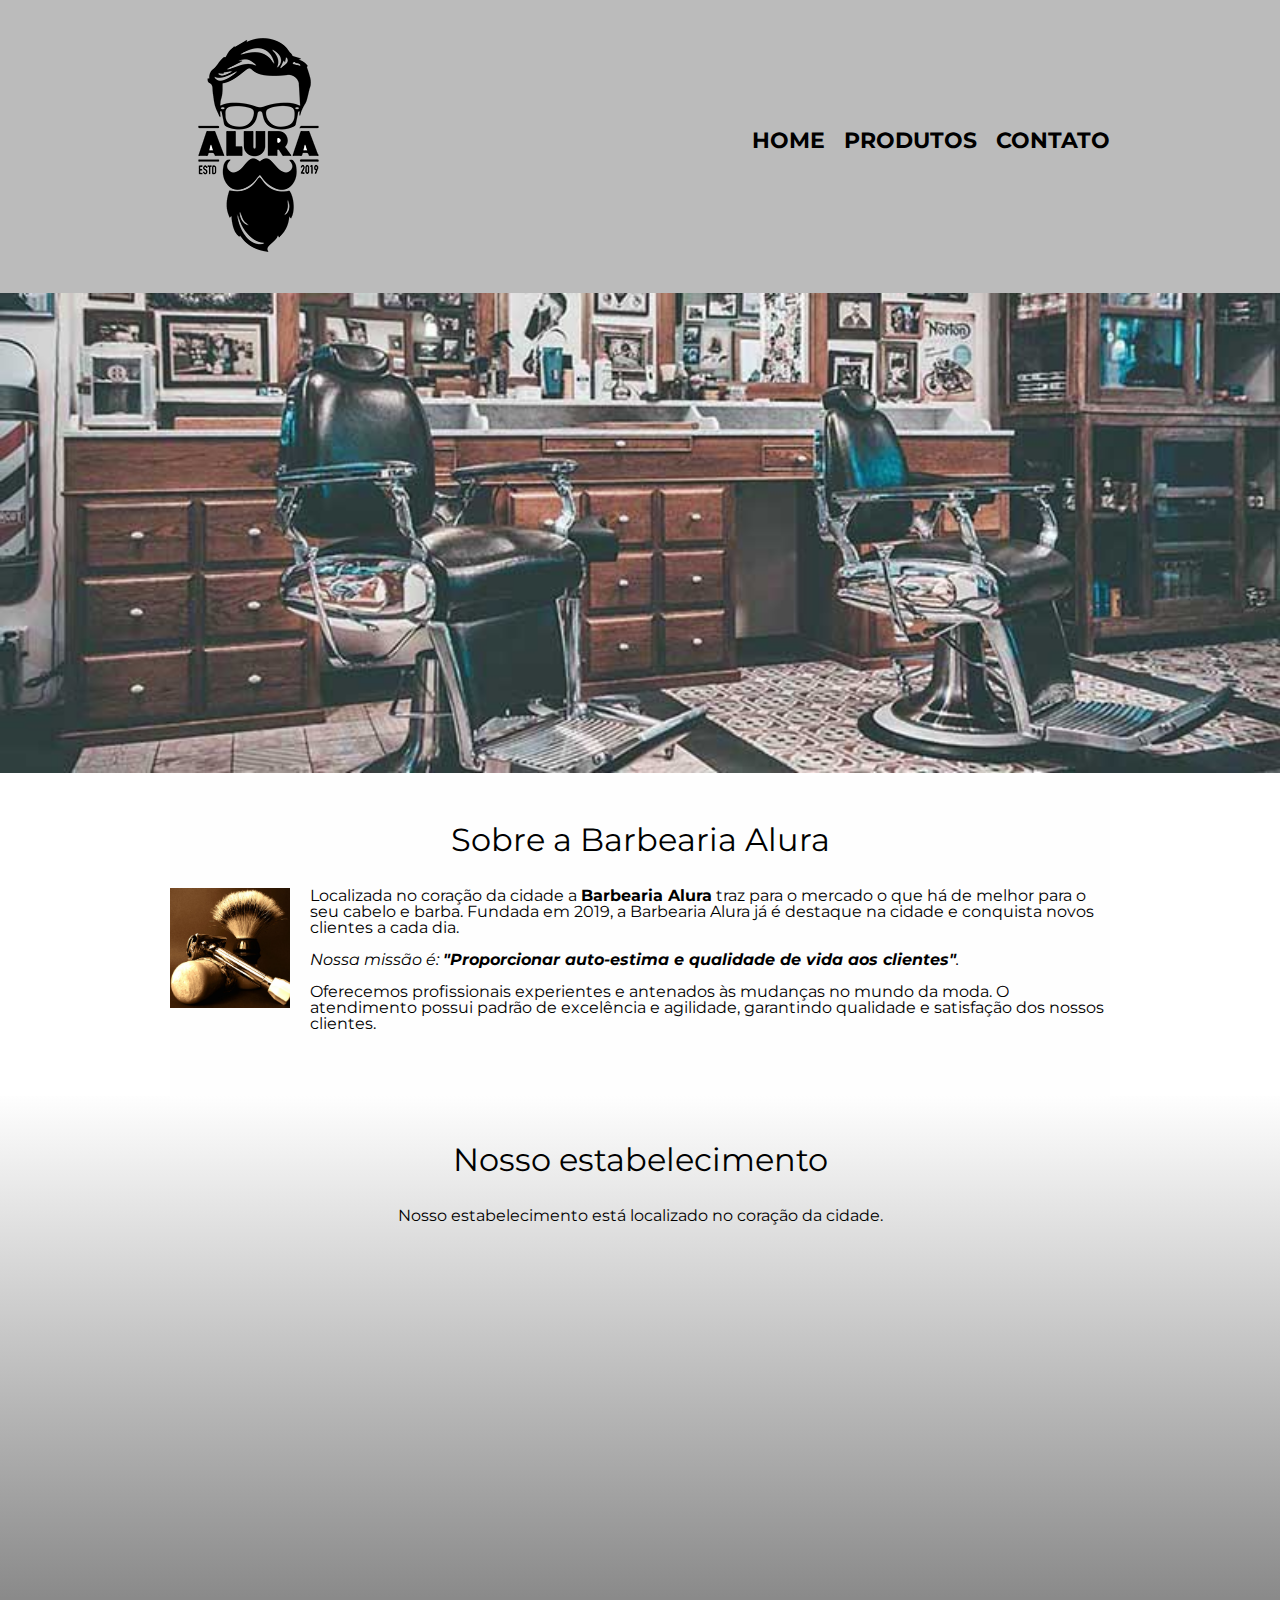
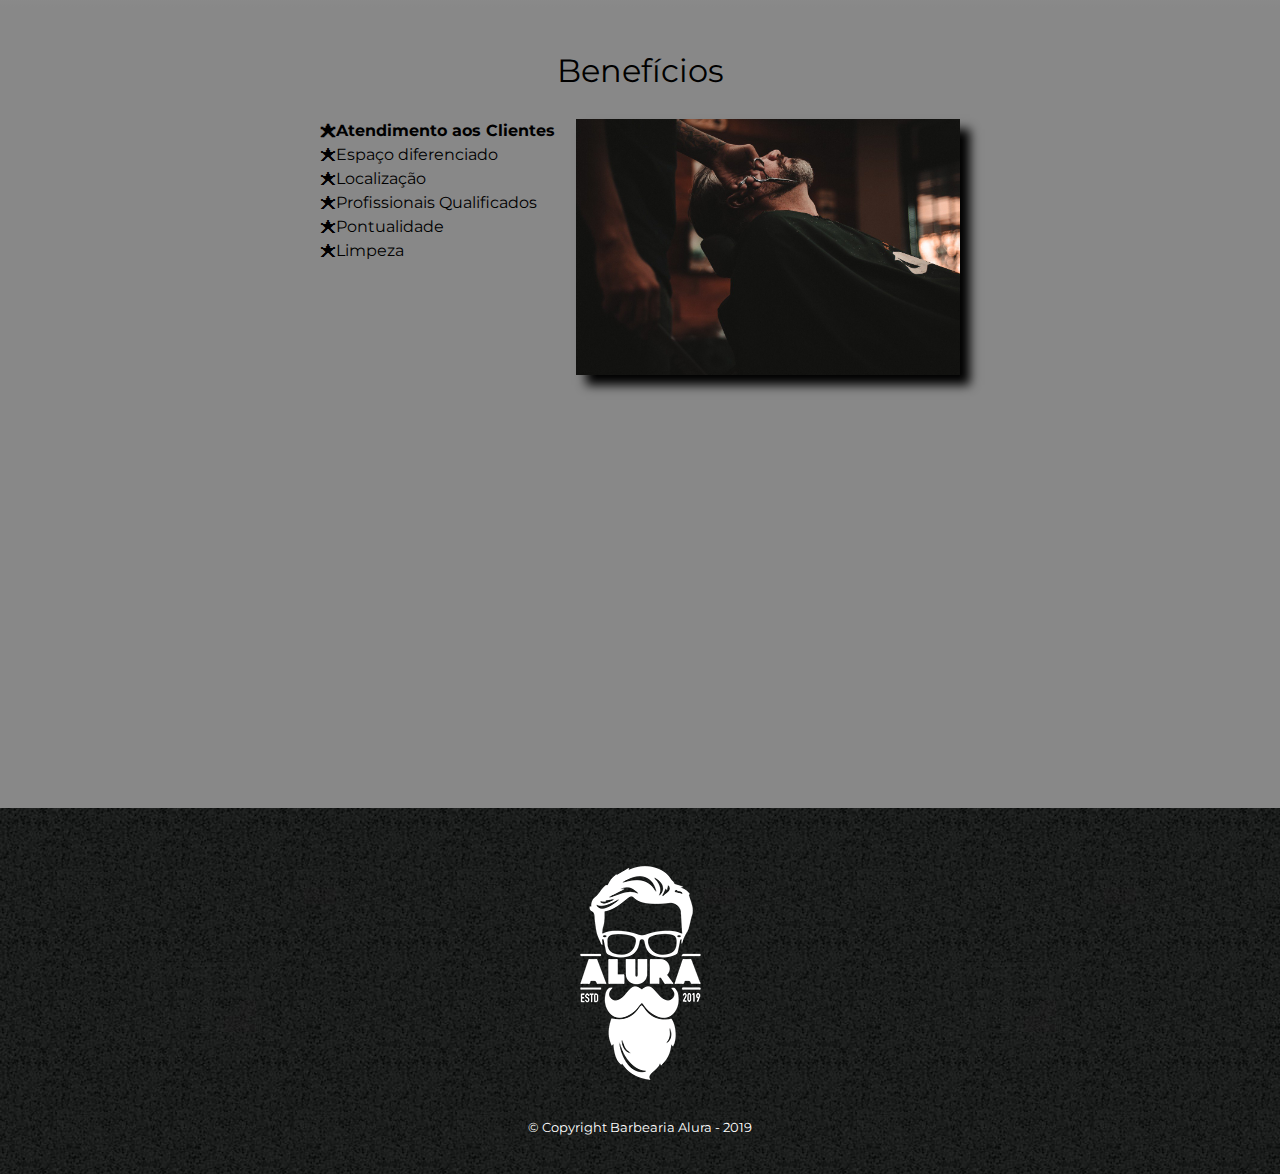
<file: index.html>
<!DOCTYPE html>
<html lang="pt-br">
	<head>
		<meta charset="UTF-8">
		<meta name="viewport" content="width=device-width">
		<title>Barbearia Alura</title>

		<link rel="stylesheet" href="reset.css">
		<link rel="stylesheet" href="style.css">
		<link href="https://fonts.googleapis.com/css?family=Montserrat&display=swap" rel="stylesheet">
	</head>

	<body>
		<header>
			<div class="caixa">
				<h1><img src="logo.png"></h1>

				<nav>
					<ul>
						<li><a href="index.html">Home</a></li>
						<li><a href="produtos.html">Produtos</a></li>
						<li><a href="contato.html">Contato</a></li>
					</ul>
				</nav>
			</div>
		</header>

		<img class="banner" src="banner.jpg">

		<main>
			<section class="principal">
				<h2 class="titulo-principal">Sobre a Barbearia Alura</h2>

				<img class="utensilios" src="utensilios.jpg" alt="Utensilios de um barbeiro.">
		 
				<p>Localizada no coração da cidade a <strong>Barbearia Alura</strong> traz para o mercado o que há de melhor para o seu cabelo e barba. Fundada em 2019, a Barbearia Alura já é destaque na cidade e conquista novos clientes a cada dia.</p>

				<p id="missao"><em>Nossa missão é: <strong>"Proporcionar auto-estima e qualidade de vida aos clientes"</strong>.</em></p>

				<p>Oferecemos profissionais experientes e antenados às mudanças no mundo da moda. O atendimento possui padrão de excelência e agilidade, garantindo qualidade e satisfação dos nossos clientes.</p>
			</section>

			<section class="mapa">
				<h3 class="titulo-principal">Nosso estabelecimento</h3>
				<p>Nosso estabelecimento está localizado no coração da cidade.</p>

				<div class="mapa-conteudo">
					<iframe src="https://www.google.com/maps/embed?pb=!1m18!1m12!1m3!1d3656.4483278365396!2d-46.63466568562861!3d-23.588249068469487!2m3!1f0!2f0!3f0!3m2!1i1024!2i768!4f13.1!3m3!1m2!1s0x94ce5a2b2ed7f3a1%3A0xab35da2f5ca62674!2sCaelum!5e0!3m2!1spt-BR!2sbr!4v1568814489656!5m2!1spt-BR!2sbr" width="100%" height="300" frameborder="0" style="border:0;" allowfullscreen=""></iframe>
				</div>
			</section>

			<section class="beneficios">
				<h3 class="titulo-principal">Benefícios</h3>

				<div class="conteudo-beneficios">
					<ul class="lista-beneficios">
						<li class="itens">Atendimento aos Clientes</li>
						<li class="itens">Espaço diferenciado</li>
						<li class="itens">Localização</li>
						<li class="itens">Profissionais Qualificados</li>
						<li class="itens">Pontualidade</li>
						<li class="itens">Limpeza</li>
					</ul><img src="beneficios.jpg" class="imagem-beneficios">
				</div>

				<div class="video">
					<iframe width="100%" height="315" src="https://www.youtube.com/embed/wcVVXUV0YUY" frameborder="0" allow="accelerometer; autoplay; encrypted-media; gyroscope; picture-in-picture" allowfullscreen></iframe>
				</div>
			</section>
		</main>

		<footer>
			<img src="logo-branco.png">
			<p class="copyright">&copy; Copyright Barbearia Alura - 2019</p>
		</footer>
	</body>
</html>
</file>
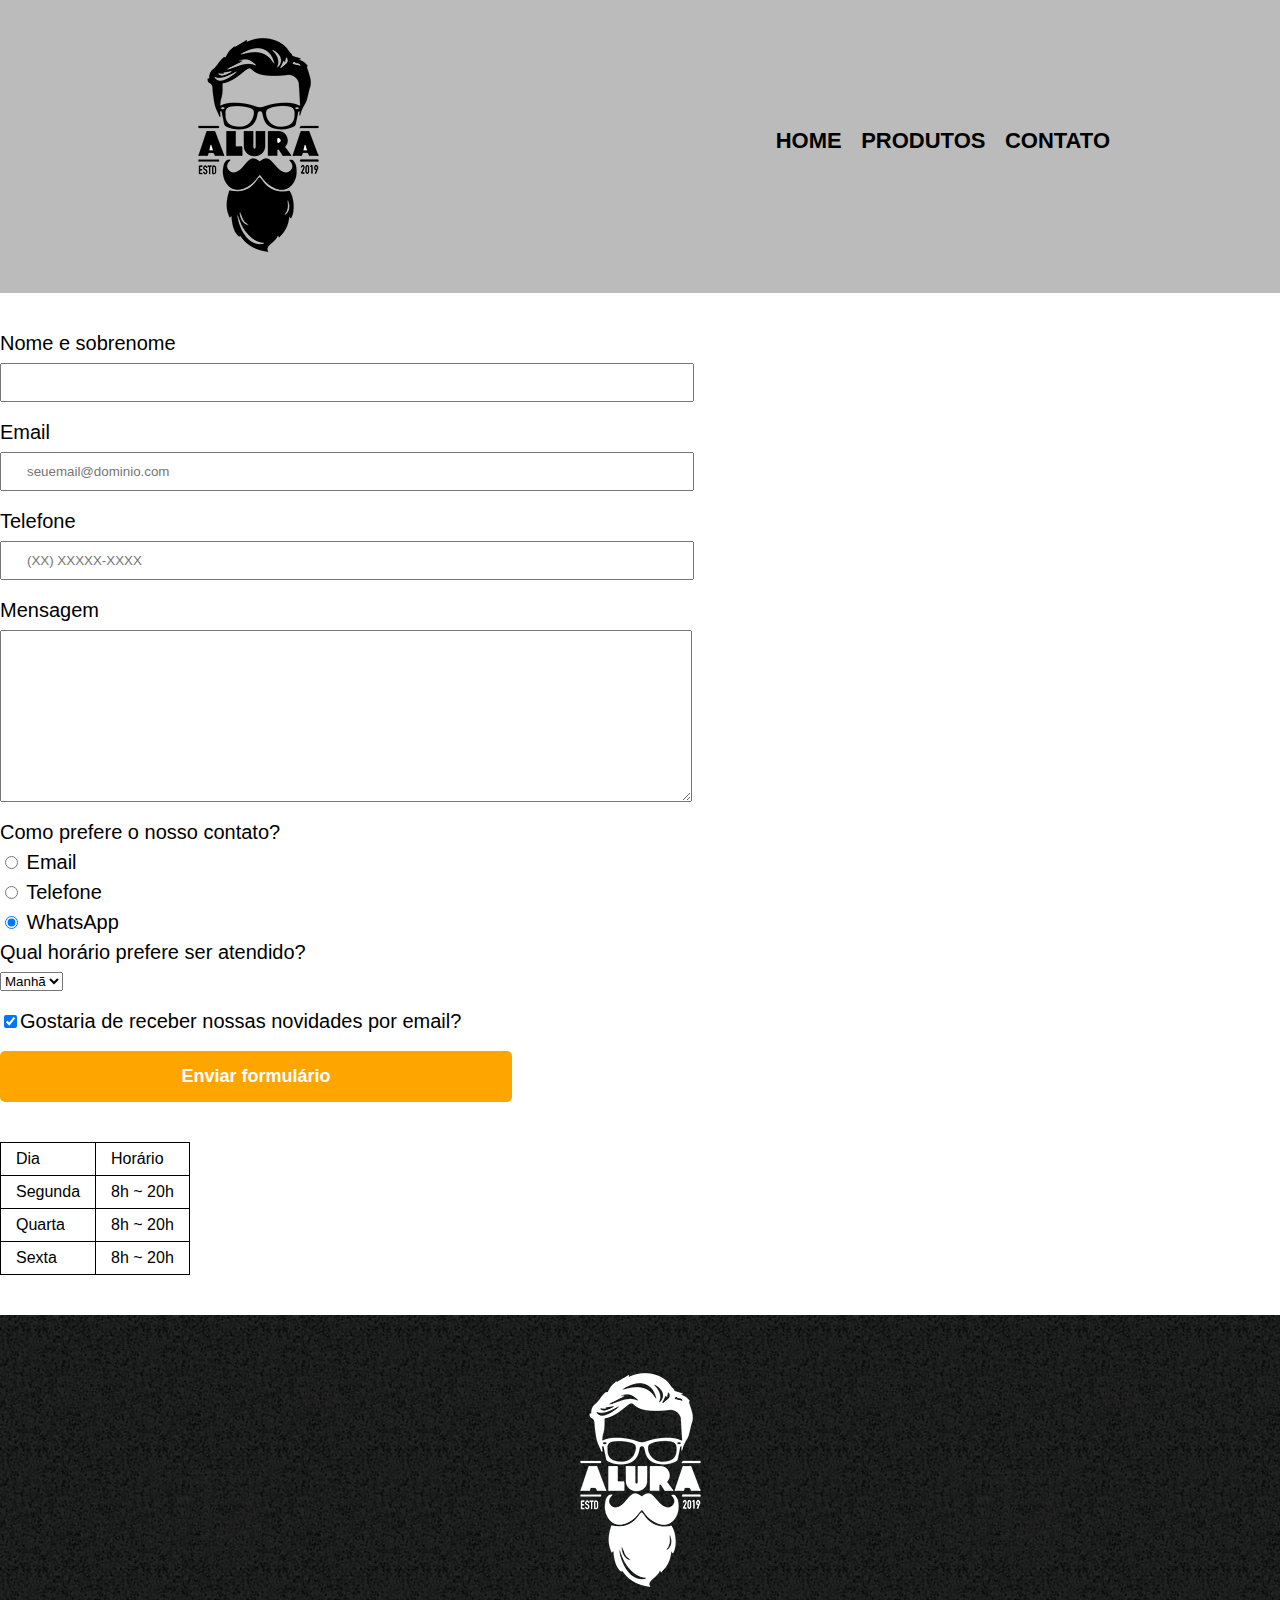
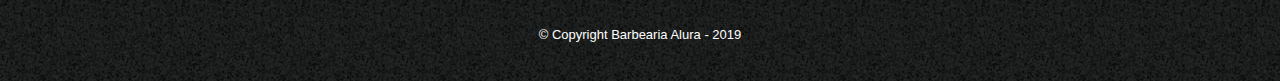
<file: contato.html>
<!DOCTYPE html>
<html>
	<head>
		<meta charset="UTF-8">
		<title>Contato - Barbearia Alura</title>

		<link rel="stylesheet" href="reset.css">
		<link rel="stylesheet" href="style.css">
	</head>
	<body>
		<header>
			<div class="caixa">
				<h1><img src="logo.png" alt="Logo da Barbearia Alura"></h1>

				<nav>
					<ul>
						<li><a href="index.html">Home</a></li>
						<li><a href="produtos.html">Produtos</a></li>
						<li><a href="contato.html">Contato</a></li>
					</ul>
				</nav>
			</div>
		</header>

		<main>
			<form>
				<label for="nomesobrenome">Nome e sobrenome</label>
				<input type="text" id="nomesobrenome" class="input-padrao" required>

				<label for="email">Email</label>
				<input type="email" id="email" class="input-padrao" required placeholder="seuemail@dominio.com">

				<label for="telefone">Telefone</label>
				<input type="tel" id="telefone" class="input-padrao" required placeholder="(XX) XXXXX-XXXX">

				<label for="mensagem">Mensagem</label>
				<textarea cols="70" rows="10" id="mensagem" class="input-padrao" required></textarea>

				<fieldset>
					<legend>Como prefere o nosso contato?</legend>
					<label for="radio-email"><input type="radio" name="contato" value="email" id="radio-email"> Email</label>
					
					<label for="radio-telefone"><input type="radio" name="contato" value="telefone" id="radio-telefone"> Telefone</label>
					
					<label for="radio-whatsapp"><input type="radio" name="contato" value="whatsapp" id="radio-whatsapp" checked> WhatsApp</label>
				</fieldset>

				<fieldset>
					<legend>Qual horário prefere ser atendido?</legend>
					<select>
						<option>Manhã</option>
						<option>Tarde</option>
						<option>Noite</option>
					</select>
				</fieldset>

				<label class="checkbox"><input type="checkbox" checked>Gostaria de receber nossas novidades por email?</label>

				<input type="submit" value="Enviar formulário" class="enviar">
			</form>

			<table>
				<tr>
					<td>Dia</td>
					<td>Horário</td>
				</tr>
				<tr>
					<td>Segunda</td>
					<td>8h ~ 20h</td>
				</tr>
				<tr>
					<td>Quarta</td>
					<td>8h ~ 20h</td>
				</tr>
				<tr>
					<td>Sexta</td>
					<td>8h ~ 20h</td>
				</tr>
			</table>
		</main>

		<footer>
			<img src="logo-branco.png" alt="Logo da Barbearia Alura">
			<p class="copyright">&copy; Copyright Barbearia Alura - 2019</p>
		</footer>
	</body>
</html>
</file>
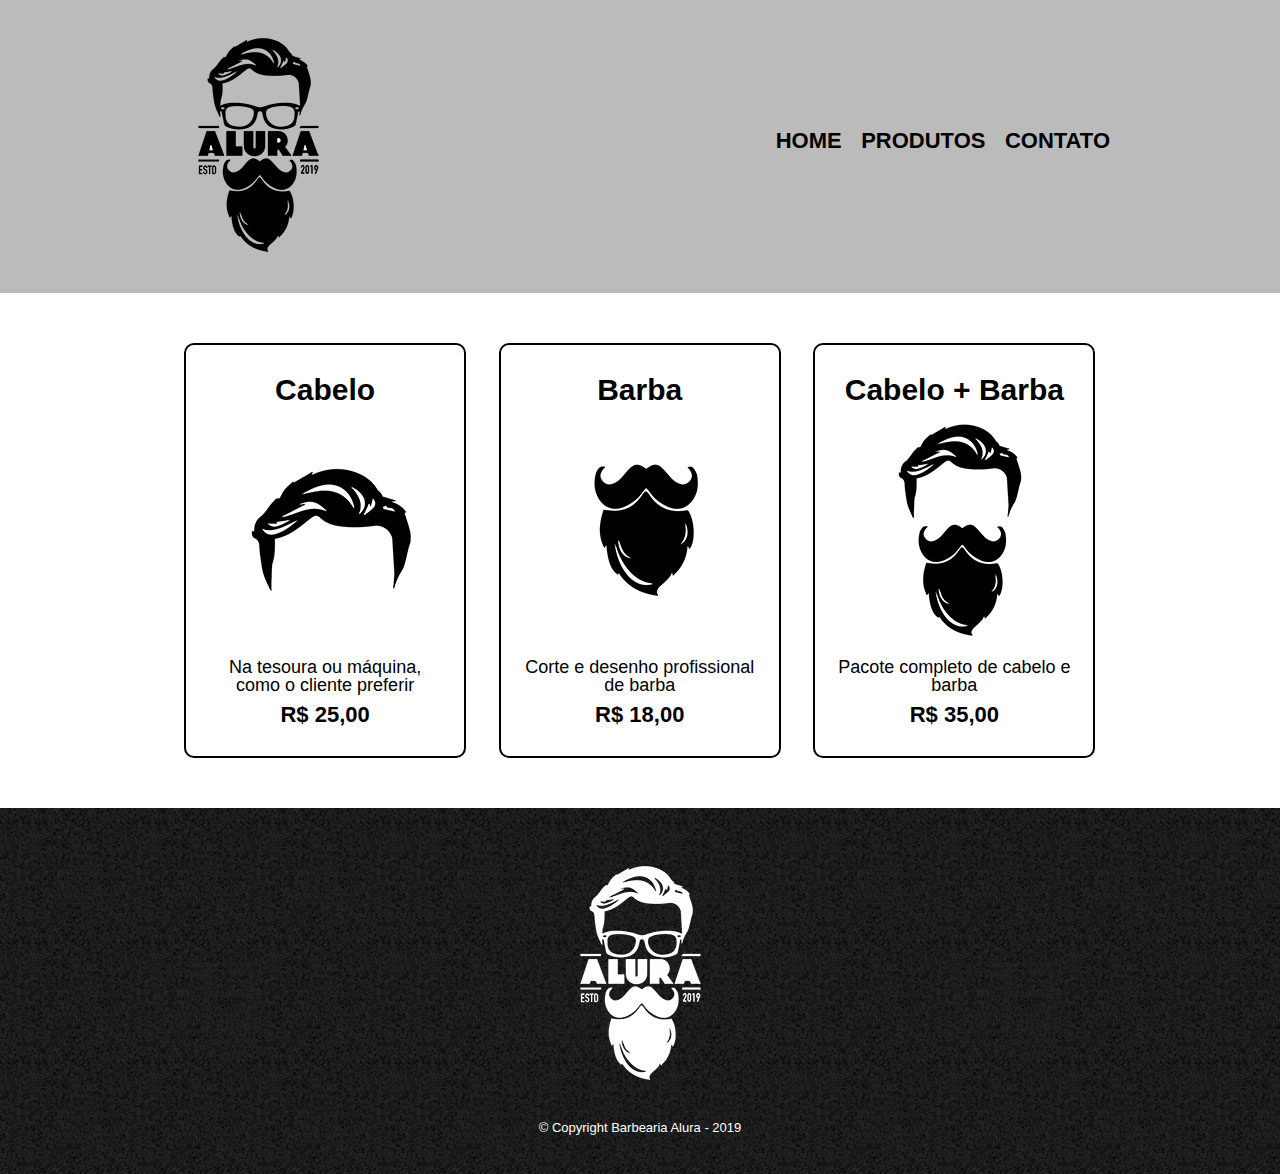
<file: produtos.html>
<!DOCTYPE html>
<html>
	<head>
		<meta charset="UTF-8">
		<title>Produtos - Barbearia Alura</title>

		<link rel="stylesheet" href="reset.css">
		<link rel="stylesheet" href="style.css">
	</head>
	<body>
		<body>
			<header>
				<div class="caixa">
					<h1><img src="logo.png"></h1>
	
					<nav>
						<ul>
							<li><a href="index.html">Home</a></li>
							<li><a href="produtos.html">Produtos</a></li>
							<li><a href="contato.html">Contato</a></li>
						</ul>
					</nav>
				</div>
			</header>

		<main>
			<ul class="produtos">
				<li>
					<h2>Cabelo</h2>
					<img src="cabelo.jpg">
					<p class="produto-descricao">Na tesoura ou máquina, como o cliente preferir</p>
					<p class="produto-preco">R$ 25,00</p>
				</li>
				<li>
					<h2>Barba</h2>
					<img src="barba.jpg">
					<p class="produto-descricao">Corte e desenho profissional de barba</p>
					<p class="produto-preco">R$ 18,00</p>
				</li>
				<li>
					<h2>Cabelo + Barba</h2>
					<img src="cabelo+barba.jpg">
					<p class="produto-descricao">Pacote completo de cabelo e barba</p>
					<p class="produto-preco">R$ 35,00</p>
				</li>
			</ul>
		</main>

		<footer>
			<img src="logo-branco.png">
			<p class="copyright">&copy; Copyright Barbearia Alura - 2019</p>
		</footer>
	</body>
</html>
</file>
<file: style.css>
body {
	font-family: 'Montserrat', sans-serif;
}

header {
	background: #BBBBBB;
	padding: 20px 0;
}

.caixa {
	position: relative;
	width: 940px;
	margin: 0 auto;
}

nav {
	position: absolute;
	top: 110px;
	right: 0;
}

nav li {
	display: inline;
	margin: 0 0 0 15px;
}

nav a {
	text-transform: uppercase;
	color: #000000;
	font-weight: bold;
	font-size: 22px;
	text-decoration: none;
}

nav a:hover {
	color: #C78C19;
	text-decoration: underline;
}

.produtos {
	width: 940px;
	margin: 0 auto;
	padding: 50px 0;
}

.produtos li {
	display: inline-block;
	text-align: center;
	width: 30%;
	vertical-align: top;
	margin: 0 1.5%;
	padding: 30px 20px;
	box-sizing: border-box;
	border: 2px solid #000000;
	border-radius: 10px;
}

.produtos li:hover {
	border-color: #C78C19;
}

.produtos li:active {
	border-color: #088C19;	
}

.produtos li:hover h2 {
	font-size: 34px;
}

.produtos h2 {
	font-size: 30px;
	font-weight: bold;
}

.produto-descricao {
	font-size: 18px;
}

.produto-preco {
	font-size: 22px;
	font-weight: bold;
	margin-top: 10px;
}

footer {
	text-align: center;
	background: url("bg.jpg");
	padding: 40px 0;
}

.copyright {
	color: #FFFFFF;
	font-size: 13px;
	margin: 20px 0 0;
}

main {
	
}

form {
	margin: 40px 0;
}

form label, form legend {
	display:block;
	font-size: 20px;
	margin: 0 0 10px;
}

.input-padrao {
	display: block;
	margin: 0 0 20px;
	padding: 10px 25px;
	width: 50%;
}

.checkbox {
	margin: 20px 0;
}

.enviar {
	width:40%;
	padding: 15px 0;
	background: orange;
	color: white;
	font-weight: bold;
	font-size: 18px;
	border: none;
	border-radius: 5px;
	transition: 1s all;
	cursor: pointer;
}

.enviar:hover {
	background: darkorange;
	transform: scale(1.2);
}

table {
	margin: 20px 0 40px;
}

thead {
	background: #555555;
	color: white;
	font-weight: bold;
}

td, th {
	border: 1px solid #000000;
	padding: 8px 15px;
}


/* css da página inicial */
.banner {
	width:100%;
}

.titulo-principal {
	text-align: center;
	font-size: 2em;
	margin: 0 0 1em;
	clear: left;
}

.principal {
	padding: 3em 0;
	background: #FEFEFE;
	width: 940px;
	margin: 0 auto;
}

.principal p {
	margin: 0 0 1em;
}

.principal strong {
	font-weight: bold;
}

.principal em {
	font-style: italic;
}

.utensilios {
	width: 120px;
	float: left;
	margin: 0 20px 20px 0;
}

.mapa {
	padding: 3em 0;
	background: linear-gradient(#FEFEFE, #888888);
}

.mapa-conteudo {
	width: 940px;
	margin: 0 auto;
}

.mapa p {
	margin: 0 0 2em;
	text-align: center;
}

.beneficios {
	padding: 3em 0;
	background: #888888;
}

.conteudo-beneficios {
	width: 640px;
	margin: 0 auto;
}

.lista-beneficios {
	width: 40%;
	display: inline-block;
	vertical-align: top;
}

.itens {
	line-height: 1.5;
}

.itens:first-child {
	font-weight: bold;
}

.itens:before {
	content: "🟊";
}

.imagem-beneficios {
	width: 60%;
	opacity: 1;
	transition: 400ms;
	box-shadow: 10px 10px 10px 0 #000000;
}

.imagem-beneficios:hover {
	opacity: 0.3;
}

.video {
	width: 560px;
	margin: 2em auto;
}

@media screen and (max-width: 480px) {
	.caixa, .principal, .conteudo-beneficios, .mapa-conteudo, .video {
		width: auto;
		
	}

	h1 {
		text-align: center;
	}

	nav {
		position: static;
	}
	
	.lista-beneficios, .imagem-beneficios {
		width: 100%;
	}
}
</file>
